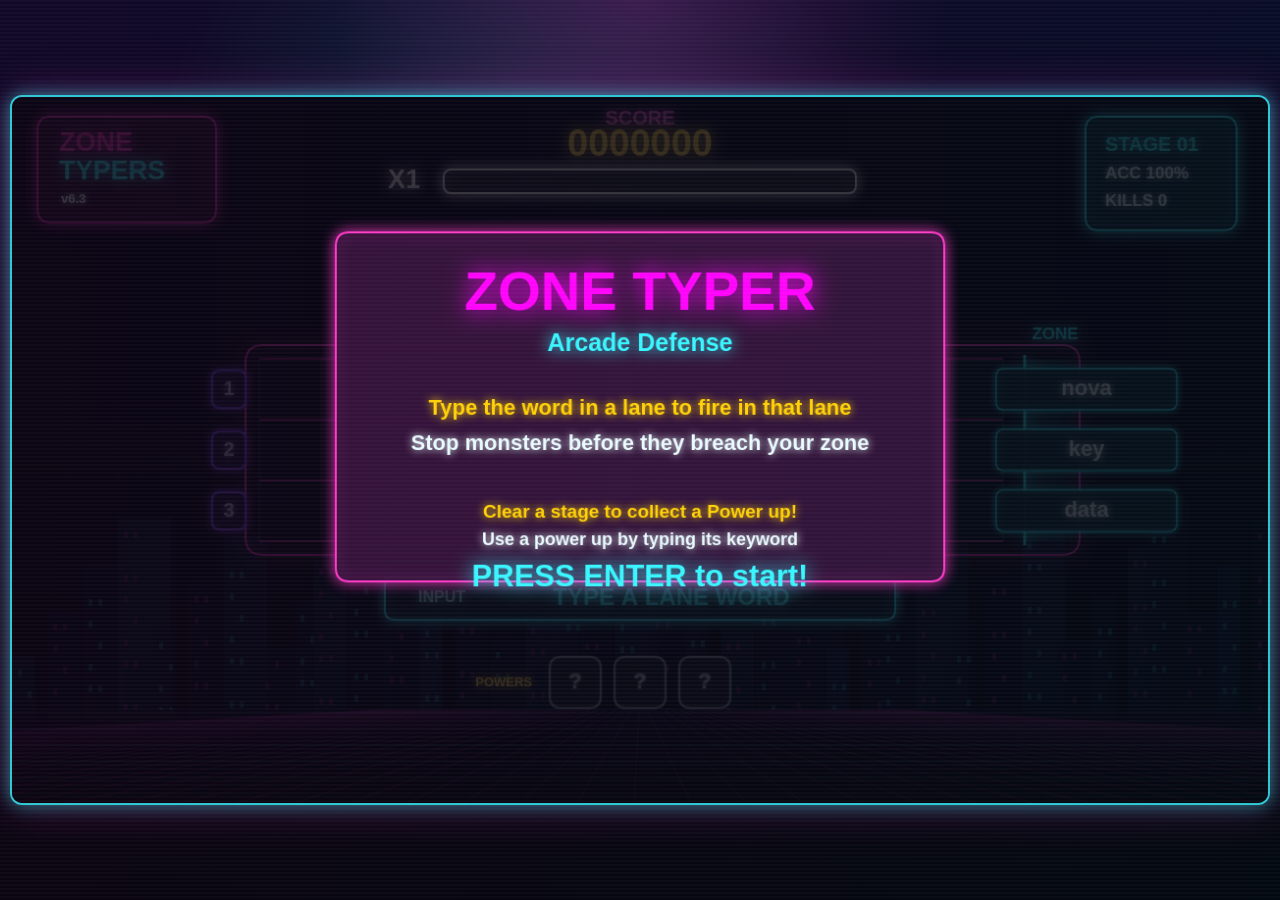
<file: index.html>
<!DOCTYPE html>
<html lang="en">
<head>
    <!-- meta -->
    <meta charset="utf-8" />
    <meta name="viewport" content="width=device-width, initial-scale=1" />
    <title>Zone Typer</title>
    <!-- style -->
     <link rel="stylesheet" href="style.css" />
</head>

<body>
    <!-- game canvas -->
    <main id="game-shell">
        <canvas id="game" width="1280" height="720"></canvas>
    </main>
    <!-- import js code -->
    <script src="js/foundation.js"></script>
    <script src="js/words.js"></script>
    <script src="js/monsters.js"></script>
    <script src="js/audio.js"></script>

    <script src="js/stage.js"></script>
    <script src="js/powerups.js"></script>
    <script src="js/combat.js"></script>
    <script src="js/input.js"></script>
    <script src="js/update.js"></script>
    <script src="js/render.js"></script>
    <script src="js/main.js"></script>

</body>
</html>
</file>
<file: style.css>
/* colors to use throughout */
:root{
    --bg:    #050529;
    --cyan:  #35eff9;
    --pink:  #ff38c8;
    --gold:  #ffd34d;
    --violet:#8f4dff;
    --text:  #eafcff;
}

* { box-sizing: border-box; }

html, 
body {
    margin: 0;
    min-height: 100%;
    background: 
        radial-gradient(circle at 50% 0%, rgba(255, 56, 200, 0.18), transparent 28%),
        radial-gradient(circle at 40% 20%, rgba(53, 246, 255, 0.12), transparent 34%),
        linear-gradient(180deg, #080622 0%, #060814 54%, #02030a 100%);
    color: var(--text);
    font-family: "Trebuchet MS", Arial, Helvetica, sans-serif;
    overflow: hidden;
}

body::before {
    content: "";
    position: fixed;
    inset: 0;
    pointer-events: none;
    background:
        linear-gradient(rgba(255, 255, 255, 0.025) 50%, rgba(0, 0, 0, 0.035) 50%),
        linear-gradient(90deg, rgba(255, 56, 200, 0.03), rgba(53, 246, 255, 0.025));
    background-size: 100% 4px, 100% 100%;
    mix-blend-mode: screen;
}

#game-shell {
    min-height: 100vh;
    display: flex;
    align-items: center;
    justify-content: center;
    padding: 10px;
}

/* game area */
#game {
    width: min(100vw - 20px, 1280px);
    height: auto;
    border: 2px solid rgba(53, 246, 255, 0.8);
    border-radius: 12px;
    background: #060620;
    box-shadow:
        0 0 18px rgba(53, 246, 255, 0.5),
        0 0 48px rgba(255, 56, 200, 0.24),
        inset 0 0 22px rgba(53, 255, 93, 0.12);
}
</file>
